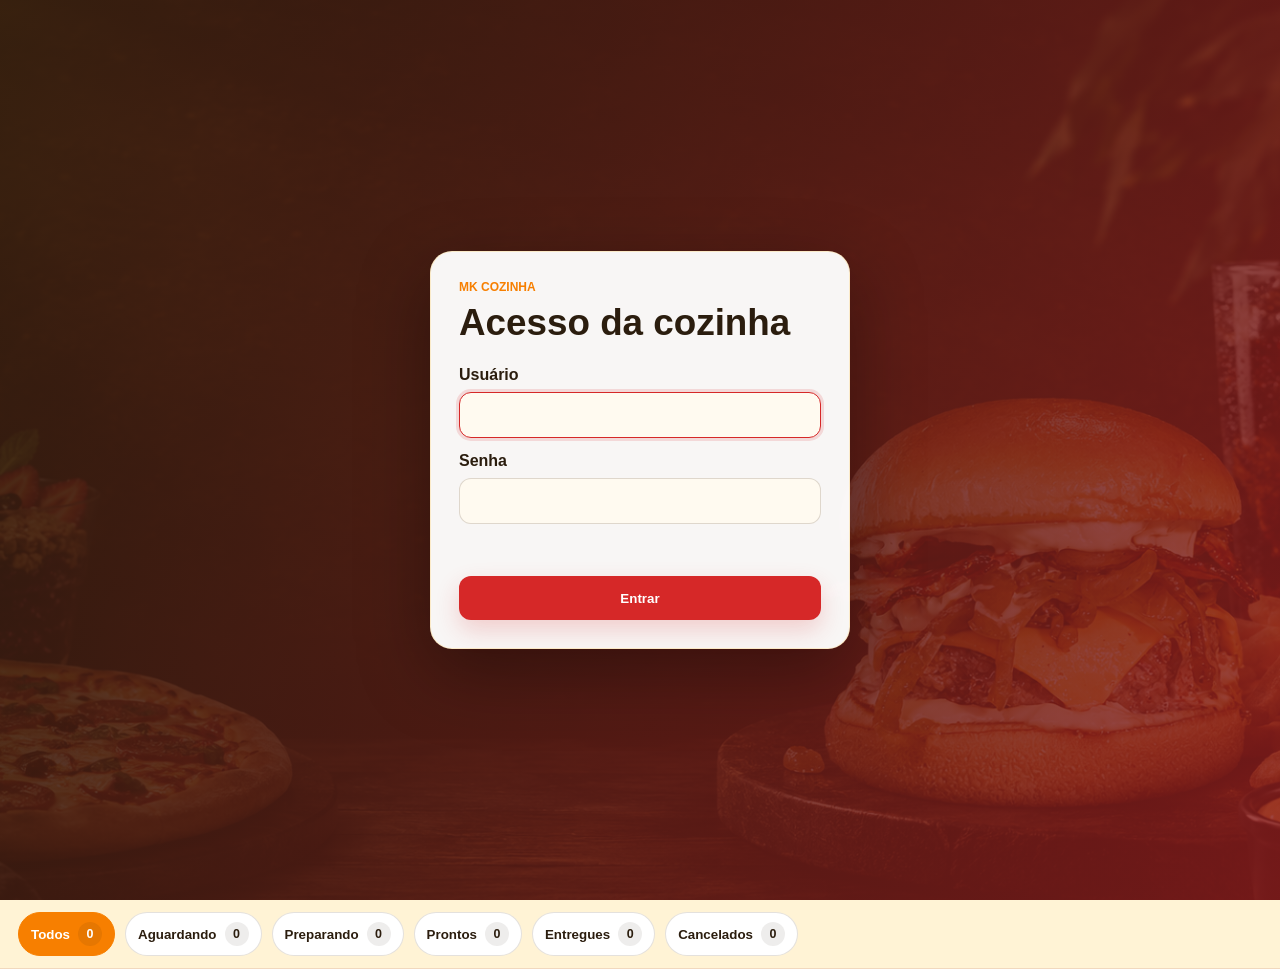
<file: adm.html>
<!DOCTYPE html>
<html lang="pt-BR">

<head>
  <meta charset="UTF-8">
  <meta name="viewport" content="width=device-width, initial-scale=1.0">
  <meta http-equiv="refresh" content="0; url=cozinha.html">
  <title>Redirecionando para a Cozinha - MK</title>
  <link rel="stylesheet" href="cozinha.css">
</head>

<body class="kitchen-locked">
  <!-- Arquivo legado mantido apenas para compatibilidade. O painel oficial e unico da cozinha e cozinha.html + cozinha.js. -->
  <main class="kitchen-login" style="display:flex" aria-labelledby="legacy-kitchen-title">
    <section class="kitchen-login-card">
      <span>MK Cozinha</span>
      <h1 id="legacy-kitchen-title">Redirecionando</h1>
      <p>O painel oficial da cozinha agora fica em <a href="cozinha.html">cozinha.html</a>.</p>
    </section>
  </main>

</body>
<script>
  location.replace('cozinha.html');
</script>

</html>
</file>
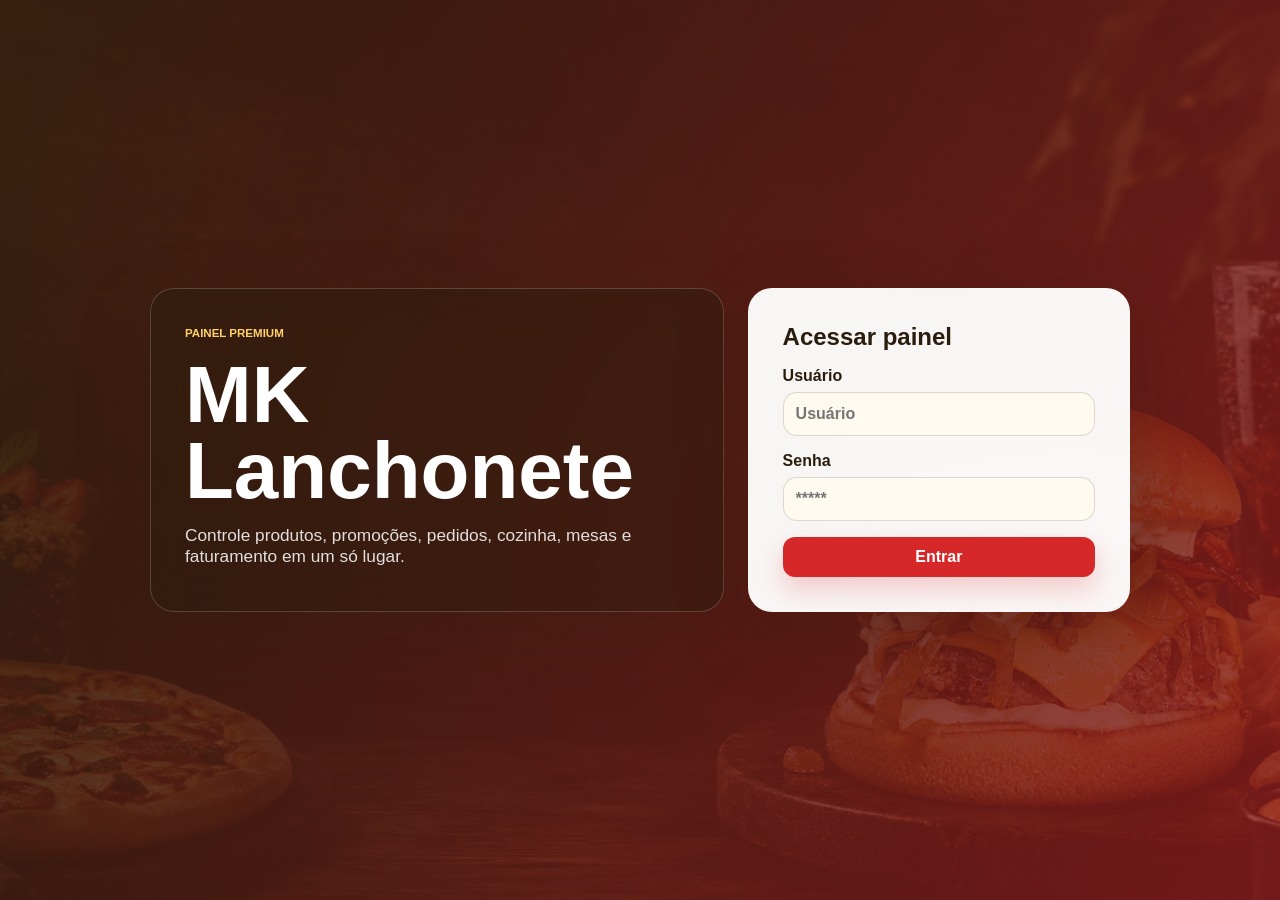
<file: admin-login.html>
<!DOCTYPE html>
<html lang="pt-BR">
<head>
  <meta charset="UTF-8">
  <meta name="viewport" content="width=device-width, initial-scale=1.0">
  <title>Login Admin - MK</title>
  <link rel="stylesheet" href="admin-premium.css">
  <link rel="stylesheet" href="https://cdn.jsdelivr.net/npm/bootstrap-icons@1.13.1/font/bootstrap-icons.min.css">
</head>
<body class="login-page">
  <main class="login-shell">
    <section class="login-brand">
      <span class="eyebrow">Painel premium</span>
      <h1>MK Lanchonete</h1>
      <p>Controle produtos, promoções, pedidos, cozinha, mesas e faturamento em um só lugar.</p>
    </section>
    <form class="login-box" id="login-form">
      <h2>Acessar painel</h2>
      <label>Usuário<input id="login-user" autocomplete="username" placeholder="Usuário" required></label>
      <label>Senha<input id="login-pass" type="password" autocomplete="current-password" placeholder="*****" required></label>
      <button type="submit">Entrar</button>

      <small id="login-error" style="display:none;color:#b91c1c;"></small>
    </form>
  </main>

  <script src="mk-data.js"></script>
  <script>
    if (sessionStorage.getItem('mk_admin_auth') === 'ok' && window.MKStore && typeof MKStore.adminCredentials === 'function') {
      const current = MKStore.adminCredentials();
      const sessionUser = String(sessionStorage.getItem('mk_admin_user') || '').trim().toLowerCase();
      if (sessionUser && sessionUser === String(current.usuario || '').trim().toLowerCase()) {
        location.href = 'admin.html';
      }
    }

    document.getElementById('login-form').addEventListener('submit', function (e) {
      e.preventDefault();

      const username = document.getElementById('login-user').value.trim();
      const password = document.getElementById('login-pass').value.trim();
      const errorBox = document.getElementById('login-error');
      if (errorBox) {
        errorBox.style.display = 'none';
        errorBox.textContent = '';
      }

      const ok = (window.MKStore && typeof MKStore.verifyAdminCredentials === 'function')
        ? MKStore.verifyAdminCredentials(username, password)
        : false;

      if (ok) {
        sessionStorage.setItem('mk_admin_auth', 'ok');
        sessionStorage.setItem('mk_admin_user', username);
        location.href = 'admin.html';
        return;
      }

      if (errorBox) {
        errorBox.textContent = 'Usuário ou senha incorretos.';
        errorBox.style.display = 'block';
      } else {
        alert('Usuário ou senha incorretos.');
      }
    });

  </script>
</body>
</html>
</file>
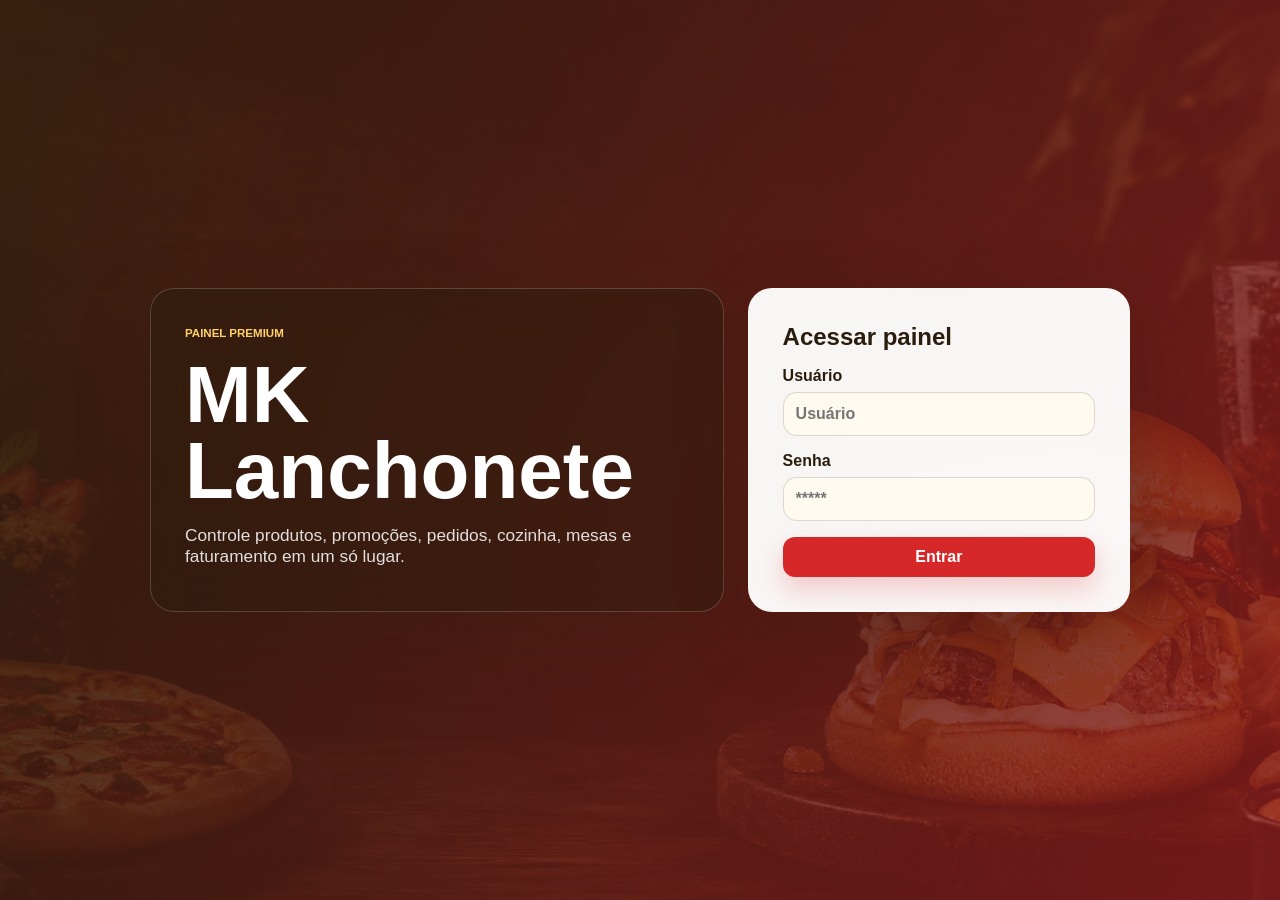
<file: admin.html>
﻿<!doctype html>
<html lang="pt-BR">
  <head>
    <meta charset="UTF-8" />
    <meta name="viewport" content="width=device-width, initial-scale=1.0" />
    <title>Painel Administrativo - MK</title>
    <link rel="stylesheet" href="admin-premium.css" />
    <link
      rel="stylesheet"
      href="https://cdn.jsdelivr.net/npm/bootstrap-icons@1.13.1/font/bootstrap-icons.min.css"
    />
  </head>
  <body>
    <aside class="sidebar" id="sidebar">
      <div class="logo"><strong>MK</strong><span>Admin</span></div>
      <nav>
        <button class="nav-btn active" data-page="dashboard">
          <i class="bi bi-grid"></i>Dashboard
        </button>
        <button class="nav-btn" data-page="produtos">
          <i class="bi bi-basket"></i>Produtos
        </button>
        <button class="nav-btn" data-page="promocoes">
          <i class="bi bi-percent"></i>Promoções
        </button>
        <button class="nav-btn" data-page="pedidos">
          <i class="bi bi-receipt"></i>Pedidos
        </button>
        <button class="nav-btn" data-page="mesas">
          <i class="bi bi-qr-code"></i>Mesas / QR Code
        </button>
        <button class="nav-btn" data-page="config">
          <i class="bi bi-gear"></i>Configurações
        </button>
      </nav>
      <a class="side-link" href="cozinha.html" target="_blank"
        ><i class="bi bi-display"></i>Abrir cozinha</a
      >
      <a class="side-link" href="index.html" target="_blank"
        ><i class="bi bi-shop"></i>Ver cardápio</a
      >
      <button class="logout" id="logout">
        <i class="bi bi-box-arrow-right"></i>Sair
      </button>
    </aside>

    <main class="app">
      <header class="topbar">
        <button id="menu-toggle" class="icon-btn">
          <i class="bi bi-list"></i>
        </button>
        <div>
          <span class="eyebrow">controle geral</span>
          <h1 id="page-title">Dashboard</h1>
        </div>
        <div class="status-pill"><span></span>Sistema local</div>
      </header>

      <section id="dashboard" class="page active">
        <div class="cards kpis">
          <article class="card">
            <small>Faturamento hoje</small><strong id="fat-hoje">R$ 0,00</strong
            ><span id="pedidos-hoje-mini">0 pedidos</span>
          </article>
          <article class="card">
            <small>Faturamento semana</small
            ><strong id="fat-semana">R$ 0,00</strong><span>semana atual</span>
          </article>
          <article class="card">
            <small>Faturamento mês</small><strong id="fat-mes">R$ 0,00</strong
            ><span>mês atual</span>
          </article>
          <article class="card">
            <small>Ticket médio</small><strong id="ticket-medio">R$ 0,00</strong
            ><span>hoje</span>
          </article>
        </div>
        <div class="grid-2">
          <article class="panel">
            <h2>Resumo de vendas</h2>
            <div id="sales-bars" class="bars"></div>
          </article>
          <article class="panel">
            <h2>Produtos mais vendidos</h2>
            <div id="top-products" class="top-list"></div>
          </article>
        </div>
      </section>

      <section id="produtos" class="page">
        <div class="panel">
          <div class="panel-head">
            <h2>Gestão de produtos</h2>
            <button id="new-product" class="primary">Novo produto</button>
          </div>
          <form id="product-form" class="form-grid hidden">
            <input type="hidden" id="product-id" />
            <label>Nome<input id="product-name" required /></label>
            <label
              >Categoria
              <select id="product-category">
                <option value="Pizza">Pizza</option>
                <option value="Doces">Doces</option>
                <option value="Hambúrguer Tradicional">
                  Hambúrguer Tradicional
                </option>
                <option value="Hambúrguer Gourmet">Hambúrguer Gourmet</option>
                <option value="Sorvete">Sorvete</option>
                <option value="Açaí">Açaí</option>
                <option value="Bebidas">Bebidas</option>
                <option value="Outros">Outros</option>
              </select>
            </label>
            <label
              >Preço<input
                id="product-price"
                type="number"
                step="0.01"
                required
            /></label>
            <label
              >Imagem
              <input id="product-image-file" type="file" accept="image/*" />
            </label>
            <label
              >Preview
              <img
                id="product-image-preview"
                alt="Preview da imagem"
                style="
                  max-width: 120px;
                  max-height: 120px;
                  object-fit: cover;
                  border-radius: 10px;
                  border: 1px solid #ead9cd;
                  background: #fff;
                "
              />
            </label>
            <label class="full"
              >Descrição<textarea id="product-desc"></textarea>
            </label>
            <label class="check"
              ><input id="product-active" type="checkbox" checked />
              Disponível</label
            >
            <label class="check"
              ><input id="product-featured" type="checkbox" /> Destaque</label
            >
            <div class="actions full">
              <button class="primary" type="submit">Salvar produto</button
              ><button type="button" id="cancel-product">Cancelar</button>
            </div>
          </form>
          <div id="products-table" class="table"></div>
        </div>
      </section>

      <section id="promocoes" class="page">
        <div class="panel">
          <div class="panel-head">
            <h2>Promoções</h2>
            <button id="new-promo" class="primary">Nova promoção</button>
          </div>
          <form id="promo-form" class="form-grid hidden">
            <input type="hidden" id="promo-id" />
            <label>Nome da promoção<input id="promo-name" required /></label>
            <label
              >Preço promocional<input
                id="promo-price"
                type="number"
                min="0"
                step="0.01"
                required
            /></label>
            <label
              >Estilo da promoção
              <select id="promo-style">
                <option value="desconto">Desconto</option>
                <option value="combo">Combo</option>
                <option value="clone">Clone</option>
                <option value="destaque">Destaque</option>
              </select>
            </label>
            <label
              >Imagem<input id="promo-image" placeholder="img/hamb.gourmet.jpg"
            /></label>
            <label class="full"
              >Descrição<textarea id="promo-desc"></textarea>
            </label>
            <label class="check"
              ><input id="promo-show-menu" type="checkbox" /> Mostrar no
              cardápio geral</label
            >
            <label class="check"
              ><input id="promo-active" type="checkbox" checked /> Ativa</label
            >
            <div class="actions full">
              <button class="primary" type="submit">Salvar promoção</button
              ><button type="button" id="cancel-promo">Cancelar</button>
            </div>
          </form>
          <div id="promos-table" class="table"></div>
        </div>
      </section>

      <section id="pedidos" class="page">
        <div class="panel">
          <div class="panel-head">
            <h2>Pedidos recentes</h2>
            <button id="clear-finalized">Limpar finalizados</button>
          </div>
          <div id="orders-table" class="table"></div>
        </div>
      </section>

      <section id="mesas" class="page">
        <div class="panel">
          <h2>QR Code das mesas</h2>
          <p class="muted">
            Use o link da mesa no QR Code. Futuramente dá para gerar a imagem
            automaticamente.
          </p>
          <div id="tables-list" class="qr-grid"></div>
        </div>
      </section>

      <section id="config" class="page">
        <div class="panel">
          <h2>Configurações</h2>
          <form id="config-form" class="form-grid">
            <label
              >Quantidade de mesas<input
                id="cfg-mesas"
                type="number"
                min="1"
                step="1"
                required
            /></label>
            <div class="actions full">
              <button class="primary" type="submit">
                Salvar configurações
              </button>
              <button type="button" id="close-config">Fechar</button>
            </div>
          </form>
        </div>
        <div class="panel">
          <h2>Segurança / Credenciais</h2>
          <form id="security-form" class="form-grid">
            <label
              >Usuário<input id="sec-user" autocomplete="username" required
            /></label>
            <label
              >Senha atual<input
                id="sec-current-pass"
                type="password"
                autocomplete="current-password"
                required
            /></label>
            <label
              >Nova senha<input
                id="sec-new-pass"
                type="password"
                autocomplete="new-password"
                required
            /></label>
            <label
              >Confirmar nova senha<input
                id="sec-confirm-pass"
                type="password"
                autocomplete="new-password"
                required
            /></label>
            <div class="actions full">
              <button class="primary" type="submit" id="change-password">
                Alterar senha
              </button>
              <button type="button" id="cancel-security">Cancelar</button>
            </div>
          </form>
        </div>
      </section>
    </main>

  </body>
  <script src="mk-data.js"></script>
    <script src="admin-premium.js"></script>
</html>
</file>
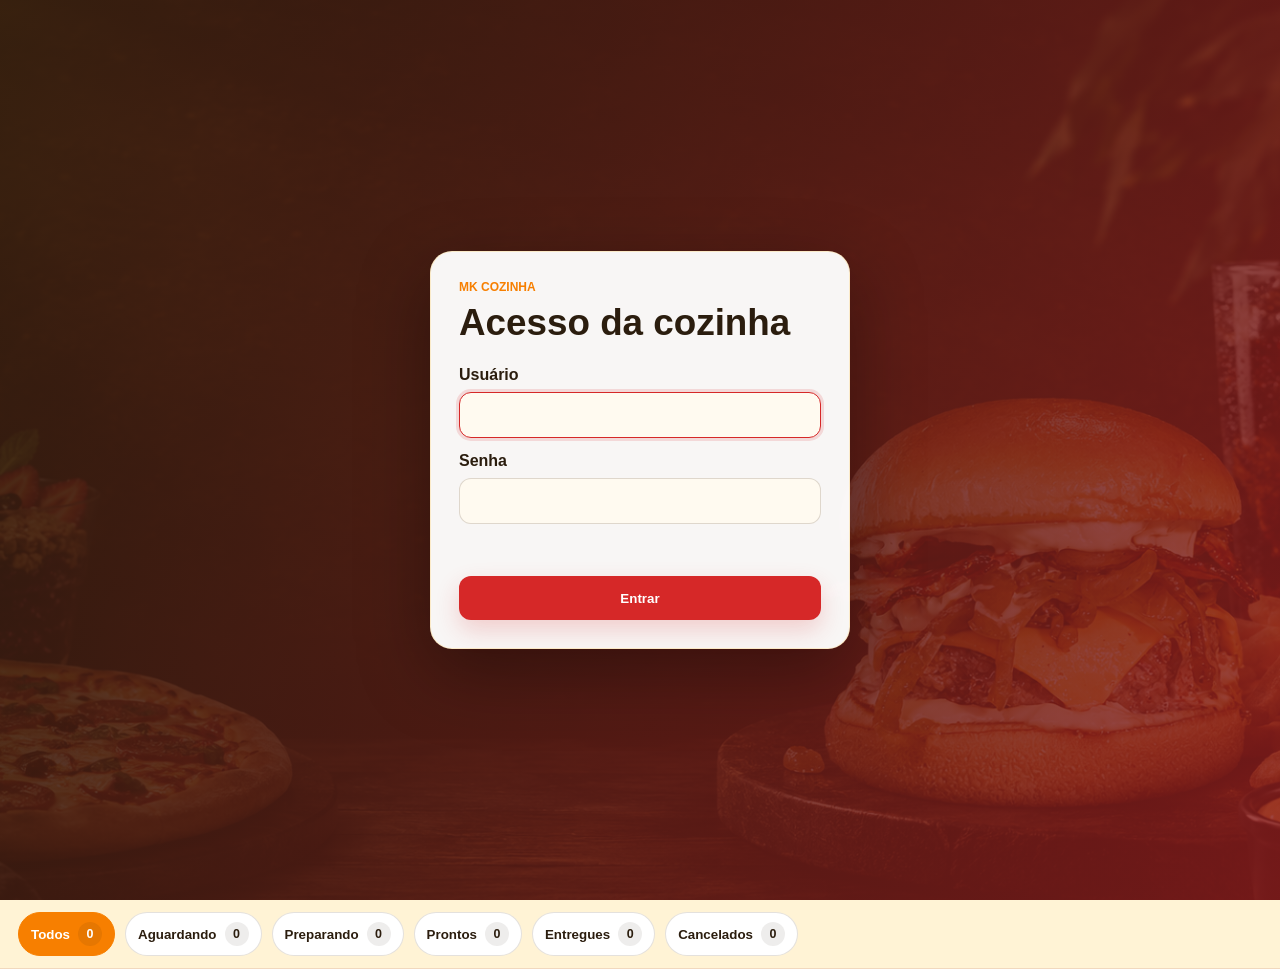
<file: cozinha.html>
<!DOCTYPE html>
<html lang="pt-BR">
<head>
  <meta charset="UTF-8">
  <meta name="viewport" content="width=device-width, initial-scale=1.0">
  <title>Painel da Cozinha - MK</title>
  <link rel="stylesheet" href="cozinha.css">
  <link rel="stylesheet" href="https://cdn.jsdelivr.net/npm/bootstrap-icons@1.13.1/font/bootstrap-icons.min.css">
</head>
<body class="kitchen-locked">
  <main class="kitchen-login" id="kitchen-login" aria-labelledby="kitchen-login-title">
    <form class="kitchen-login-card" id="kitchen-login-form">
      <span>MK Cozinha</span>
      <h1 id="kitchen-login-title">Acesso da cozinha</h1>
      <label>
        Usuário
        <input id="kitchen-user" name="usuario" autocomplete="username" required>
      </label>
      <label>
        Senha
        <input id="kitchen-pass" name="senha" type="password" autocomplete="current-password" required>
      </label>
      <p class="kitchen-login-error" id="kitchen-login-error" role="alert" aria-live="polite"></p>
      <button type="submit">Entrar</button>
    </form>
  </main>

  <header class="kitchen-top">
    <div>
      <span>MK Cozinha</span>
      <h1>Pedidos em preparo</h1>
    </div>
    <div class="top-actions">

      <button id="enable-sound" type="button"><i class="bi bi-volume-up"></i> Ativar som</button>
      <span class="kitchen-sound-status" id="kitchen-sound-status">Som desativado. Clique para ativar notificações sonoras.</span>
      <button id="btn-limpar-finalizados" type="button">
        <i class="bi bi-trash3"></i> Limpar entregues
      </button>
      <button id="kitchen-logout" type="button"><i class="bi bi-box-arrow-right"></i> Sair</button>
    </div>
  </header>


  <nav class="kitchen-status-tabs" id="kitchen-status-tabs" aria-label="Filtrar pedidos por status">
    <button type="button" class="active" data-filter="todos">Todos <span>0</span></button>
    <button type="button" data-filter="aguardando">Aguardando <span>0</span></button>
    <button type="button" data-filter="preparando">Preparando <span>0</span></button>
    <button type="button" data-filter="pronto">Prontos <span>0</span></button>
    <button type="button" data-filter="entregue">Entregues <span>0</span></button>
    <button type="button" data-filter="cancelado">Cancelados <span>0</span></button>
  </nav>
  <main class="kitchen-board" data-kitchen-filter="todos">
    <section class="k-col" id="aguardando"><h2>Aguardando</h2></section>
    <section class="k-col" id="preparando"><h2>Preparando</h2></section>
    <section class="k-col" id="pronto"><h2>Prontos</h2></section>
    <section class="k-col" id="entregue"><h2>Entregues</h2></section>
    <section class="k-col" id="cancelado"><h2>Cancelados</h2></section>
  </main>

  
</body>
  <script src="mk-data.js"></script>
  <script src="cozinha.js"></script>
</html>
</file>
<file: cozinha.css>
* {
    box-sizing: border-box;
    margin: 0;
    padding: 0
}

:root {
    --primary: #732C02;
    --secondary: #D95204;
    --third: #D98218;
    --ok: #88A649;
    --danger: #dc3545
}

body {
    font-family: Arial, Helvetica, sans-serif;
    background: #1d0d06;
    color: #2d160b;
    min-height: 100vh
}

body.kitchen-locked .kitchen-top,
body.kitchen-locked .kitchen-board {
    display: none
}

.kitchen-login {
    min-height: 100vh;
    display: none;
    align-items: center;
    justify-content: center;
    padding: 24px;
    background:
        linear-gradient(135deg, rgba(29, 13, 6, .92), rgba(115, 44, 2, .82)),
        radial-gradient(circle at top left, rgba(217, 130, 24, .28), transparent 34%)
}

body.kitchen-locked .kitchen-login {
    display: flex
}

.kitchen-login-card {
    width: min(420px, 100%);
    background: #fff7f0;
    border: 1px solid rgba(217, 130, 24, .24);
    border-radius: 22px;
    box-shadow: 0 24px 70px rgba(0, 0, 0, .34);
    padding: 28px;
    color: #2d160b
}

.kitchen-login-card span {
    display: block;
    text-transform: uppercase;
    letter-spacing: .18em;
    font-size: .75rem;
    color: var(--secondary);
    font-weight: 900;
    margin-bottom: 8px
}

.kitchen-login-card h1 {
    color: var(--primary);
    font-size: clamp(1.8rem, 5vw, 2.3rem);
    margin-bottom: 22px
}

.kitchen-login-card label {
    display: grid;
    gap: 8px;
    color: #5f2d14;
    font-weight: 800;
    margin-bottom: 14px
}

.kitchen-login-card input {
    width: 100%;
    border: 1px solid rgba(115, 44, 2, .2);
    border-radius: 12px;
    padding: 13px 14px;
    font-size: 1rem;
    color: #2d160b;
    background: #fff
}

.kitchen-login-card input:focus {
    outline: 3px solid rgba(217, 130, 24, .22);
    border-color: var(--secondary)
}

.kitchen-login-error {
    min-height: 22px;
    color: #b91c1c;
    font-size: .95rem;
    font-weight: 800;
    margin: 4px 0 16px
}

.kitchen-login-card button {
    width: 100%;
    background: linear-gradient(135deg, var(--secondary), var(--third));
    box-shadow: 0 12px 24px rgba(217, 82, 4, .22)
}

.kitchen-top {
    position: sticky;
    top: 0;
    z-index: 10;
    display: flex;
    justify-content: space-between;
    gap: 16px;
    align-items: center;
    padding: 18px 24px;
    background: linear-gradient(135deg, var(--primary), var(--secondary));
    color: white;
    box-shadow: 0 10px 30px rgba(0, 0, 0, .25)
}

.kitchen-top span {
    text-transform: uppercase;
    letter-spacing: .18em;
    font-size: .75rem;
    color: #ffd9c0;
    font-weight: 800
}

.kitchen-top h1 {
    font-size: clamp(1.5rem, 4vw, 2.4rem)
}

button,
a {
    border: 0;
    border-radius: 12px;
    padding: 11px 14px;
    font-weight: 800;
    text-decoration: none;
    cursor: pointer
}

button {
    background: var(--secondary);
    color: white
}

a {
    background: white;
    color: var(--primary)
}

.top-actions {
    display: flex;
    gap: 10px;
    flex-wrap: wrap
}

.kitchen-board {
    display: grid;
    grid-template-columns: repeat(4, minmax(240px, 1fr));
    gap: 16px;
    padding: 18px;
    overflow-x: auto
}

.k-col {
    background: #fff7f0;
    border-radius: 22px;
    padding: 14px;
    min-height: calc(100vh - 130px);
    box-shadow: 0 16px 45px rgba(0, 0, 0, .22)
}

.k-col h2 {
    color: var(--primary);
    margin-bottom: 14px
}

.k-card {
    background: white;
    border-radius: 18px;
    border-left: 6px solid var(--secondary);
    padding: 14px;
    margin-bottom: 12px;
    box-shadow: 0 10px 25px rgba(0, 0, 0, .10);
    animation: enter .25s ease
}

.k-card.new {
    animation: pulse 1.2s ease 2
}

.k-card header {
    display: flex;
    justify-content: space-between;
    gap: 10px;
    margin-bottom: 10px
}

.k-card strong {
    color: var(--primary)
}

.k-card ul {
    padding-left: 18px;
    margin: 10px 0
}

.meta {
    display: flex;
    flex-wrap: wrap;
    gap: 6px;
    margin: 8px 0
}

.tag {
    background: #fff0e6;
    color: var(--secondary);
    padding: 5px 8px;
    border-radius: 999px;
    font-size: .8rem;
    font-weight: 800
}

.late {
    background: #ffe2e2;
    color: #b00020
}

.ok {
    background: #eaf6df;
    color: #547a1d
}

.warn {
    background: #fff0c9;
    color: #9a6400
}

.k-actions {
    display: grid;
    grid-template-columns: 1fr 1fr;
    gap: 8px
}

.k-actions button {
    padding: 10px
}

.print {
    background: #2d160b
}

.done {
    background: var(--ok)
}

@keyframes enter {
    from {
        opacity: 0;
        transform: translateY(10px)
    }

    to {
        opacity: 1;
        transform: none
    }
}

@keyframes pulse {

    0%,
    100% {
        box-shadow: 0 10px 25px rgba(0, 0, 0, .1)
    }

    50% {
        box-shadow: 0 0 0 6px rgba(217, 82, 4, .18), 0 20px 40px rgba(217, 82, 4, .24)
    }
}

@media(max-width:1100px) {
    .kitchen-board {
        grid-template-columns: repeat(4, 280px)
    }
}

@media(max-width:620px) {
    .kitchen-top {
        align-items: flex-start;
        flex-direction: column
    }

    .kitchen-board {
        grid-template-columns: 1fr;
        overflow: visible
    }

    .k-col {
        min-height: auto
    }
}
/* Identidade MK Cozinha 2026 */
:root {
  --color-primary: #D62828;
  --color-primary-dark: #8B1E1E;
  --color-secondary: #F77F00;
  --color-accent: #FFD166;
  --color-bg: #FFF3D6;
  --color-surface: #FFFFFF;
  --color-text: #2B1D0E;
  --color-muted: #7A6A58;
  --color-success: #2F9E44;
  --primary: var(--color-primary);
  --secondary: var(--color-secondary);
  --third: var(--color-accent);
  --ok: var(--color-success);
  --danger: var(--color-primary-dark);
  --mk-border: rgba(139, 30, 30, 0.12);
  --mk-shadow: 0 16px 42px rgba(43, 29, 14, 0.12);
}

body {
  background:
    linear-gradient(180deg, rgba(255, 243, 214, 0.98), rgba(255, 232, 184, 0.78)),
    radial-gradient(circle at top left, rgba(255, 209, 102, 0.34), transparent 34%);
  color: var(--color-text);
}

.kitchen-login {
  background:
    linear-gradient(115deg, rgba(43, 29, 14, 0.9), rgba(139, 30, 30, 0.82)),
    url("img/img-header.png") center/cover no-repeat;
}

.kitchen-login-card {
  background: rgba(255, 255, 255, 0.96);
  border: 1px solid rgba(255, 209, 102, 0.32);
  border-radius: 22px;
  color: var(--color-text);
}

.kitchen-login-card span {
  color: var(--color-secondary);
  letter-spacing: 0;
}

.kitchen-login-card h1 {
  color: var(--color-text);
}

.kitchen-login-card label {
  color: var(--color-text);
}

.kitchen-login-card input {
  min-height: 46px;
  border: 1px solid rgba(122, 106, 88, 0.24);
  background: #fffaf0;
  color: var(--color-text);
}

.kitchen-login-card input:focus {
  outline: none;
  border-color: var(--color-primary);
  box-shadow: 0 0 0 3px rgba(214, 40, 40, 0.14);
}

.kitchen-login-card button,
button {
  min-height: 44px;
  background: var(--color-primary);
  color: var(--color-surface);
  box-shadow: 0 10px 24px rgba(214, 40, 40, 0.2);
  transition: transform 0.18s ease, background 0.18s ease, box-shadow 0.18s ease;
}

.kitchen-login-card button:hover,
button:hover {
  background: var(--color-primary-dark);
  transform: translateY(-1px);
}

.kitchen-top {
  background: linear-gradient(110deg, var(--color-primary-dark), var(--color-primary));
  box-shadow: 0 14px 34px rgba(43, 29, 14, 0.22);
}

.kitchen-top span {
  color: var(--color-accent);
  letter-spacing: 0;
}

.top-actions button {
  background: rgba(255, 255, 255, 0.94);
  color: var(--color-primary-dark);
  border: 1px solid rgba(255, 209, 102, 0.42);
  box-shadow: 0 10px 24px rgba(43, 29, 14, 0.16);
}

.top-actions button:hover {
  background: var(--color-accent);
  color: var(--color-primary-dark);
}
.kitchen-sound-status {
  align-self: center;
  border: 1px solid rgba(255, 255, 255, 0.42);
  border-radius: 999px;
  color: #fff8df;
  font-size: 0.86rem;
  font-weight: 700;
  padding: 8px 12px;
}

.kitchen-sound-status.active {
  background: rgba(27, 120, 77, 0.22);
  border-color: rgba(190, 255, 218, 0.58);
}

.kitchen-status-tabs {
  position: sticky;
  top: 86px;
  z-index: 9;
  display: flex;
  gap: 10px;
  overflow-x: auto;
  padding: 12px 18px;
  background: rgba(255, 243, 214, 0.92);
  border-bottom: 1px solid var(--mk-border);
  backdrop-filter: blur(14px);
  scrollbar-width: none;
}

.kitchen-status-tabs::-webkit-scrollbar {
  display: none;
}

.kitchen-status-tabs button {
  flex: 0 0 auto;
  display: inline-flex;
  align-items: center;
  gap: 8px;
  min-height: 40px;
  padding: 9px 12px;
  border-radius: 999px;
  background: var(--color-surface);
  color: var(--color-text);
  border: 1px solid rgba(122, 106, 88, 0.2);
  box-shadow: none;
}

.kitchen-status-tabs button.active,
.kitchen-status-tabs button:hover {
  background: var(--color-secondary);
  color: var(--color-surface);
  border-color: var(--color-secondary);
}

.kitchen-status-tabs span {
  min-width: 24px;
  min-height: 24px;
  display: inline-flex;
  align-items: center;
  justify-content: center;
  border-radius: 999px;
  background: rgba(43, 29, 14, 0.08);
  font-size: 0.78rem;
}

.kitchen-board {
  gap: 16px;
  padding: 18px;
}

.kitchen-board[data-kitchen-filter="aguardando"] .k-col:not(#aguardando),
.kitchen-board[data-kitchen-filter="preparando"] .k-col:not(#preparando),
.kitchen-board[data-kitchen-filter="pronto"] .k-col:not(#pronto),
.kitchen-board[data-kitchen-filter="entregue"] .k-col:not(#entregue) {
  display: none;
}

.kitchen-board[data-kitchen-filter="aguardando"],
.kitchen-board[data-kitchen-filter="preparando"],
.kitchen-board[data-kitchen-filter="pronto"],
.kitchen-board[data-kitchen-filter="entregue"] {
  grid-template-columns: minmax(280px, 520px);
}

.k-col {
  background: rgba(255, 255, 255, 0.96);
  border: 1px solid var(--mk-border);
  border-radius: 20px;
  box-shadow: var(--mk-shadow);
}

.k-col h2 {
  color: var(--color-text);
  display: flex;
  align-items: center;
  justify-content: space-between;
  padding-bottom: 10px;
  border-bottom: 1px solid rgba(122, 106, 88, 0.12);
}

.empty-column {
  color: var(--color-muted);
  padding: 12px;
  border-radius: 14px;
  background: #fffaf0;
}

.k-card {
  border: 1px solid rgba(122, 106, 88, 0.14);
  border-left: 6px solid var(--color-secondary);
  box-shadow: 0 12px 26px rgba(43, 29, 14, 0.1);
  transition: transform 0.18s ease, box-shadow 0.18s ease, border-color 0.18s ease;
}

.k-card:hover {
  transform: translateY(-2px);
  border-color: rgba(214, 40, 40, 0.24);
  box-shadow: 0 18px 36px rgba(43, 29, 14, 0.14);
}

.k-card header {
  align-items: flex-start;
}

.k-card header strong {
  color: var(--color-primary-dark);
  font-size: 1.05rem;
}

.k-card header span {
  color: var(--color-primary-dark);
  font-weight: 900;
}

.status-badge,
.tag {
  display: inline-flex;
  align-items: center;
  width: fit-content;
  border-radius: 999px;
  padding: 6px 9px;
  font-size: 0.78rem;
  font-weight: 900;
}

.status-badge {
  margin-bottom: 8px;
  border: 1px solid rgba(122, 106, 88, 0.14);
}

.status-aguardando,
.warn {
  background: rgba(255, 209, 102, 0.38);
  color: var(--color-primary-dark);
}

.status-preparando,
.tag {
  background: rgba(247, 127, 0, 0.12);
  color: var(--color-secondary);
}

.status-pronto,
.status-entregue,
.ok {
  background: rgba(47, 158, 68, 0.12);
  color: var(--color-success);
}

.late {
  background: rgba(214, 40, 40, 0.12);
  color: var(--color-primary-dark);
}

.k-card p,
.k-card li {
  color: var(--color-text);
  line-height: 1.45;
}

.k-card ul {
  background: #fffaf0;
  border: 1px solid rgba(122, 106, 88, 0.12);
  border-radius: 14px;
  padding: 12px 12px 12px 28px;
}

.k-actions {
  grid-template-columns: repeat(2, minmax(0, 1fr));
}

.k-actions button {
  min-height: 42px;
}

.print {
  background: var(--color-text);
}

.done {
  background: var(--color-success);
}

@media(max-width:900px) {
  .kitchen-status-tabs {
    top: 0;
  }

  .kitchen-board,
  .kitchen-board[data-kitchen-filter] {
    grid-template-columns: 1fr;
    overflow: visible;
  }
}

@media(max-width:620px) {
  .kitchen-top {
    position: relative;
    padding: 16px;
  }

  .top-actions {
    display: grid;
    grid-template-columns: 1fr;
    width: 100%;
  }

  .top-actions button,
  .k-actions button {
    width: 100%;
  }

  .kitchen-status-tabs {
    padding: 10px 12px;
  }

  .kitchen-board {
    padding: 12px;
  }

  .k-col {
    border-radius: 16px;
    padding: 12px;
  }

  .k-actions {
    grid-template-columns: 1fr;
  }
}

@media (prefers-reduced-motion: reduce) {
  *,
  *::before,
  *::after {
    animation-duration: 0.01ms !important;
    animation-iteration-count: 1 !important;
    transition-duration: 0.01ms !important;
  }
}
</file>
<file: admin-premium.css>
* {
    box-sizing: border-box;
    margin: 0;
    padding: 0
}

:root {
    --primary: #732C02;
    --secondary: #D95204;
    --third: #D98218;
    --green: #88A649;
    --bg: #160b06;
    --panel: #fffaf5;
    --muted: #7b6b62;
    --text: #28140a;
    --soft: rgba(255, 255, 255, .12)
}

body {
    font-family: Arial, Helvetica, sans-serif;
    background: linear-gradient(135deg, #2a1005, #732C02 48%, #D95204);
    min-height: 100vh;
    color: var(--text)
}

button,
input,
textarea {
    font: inherit
}

button {
    cursor: pointer;
    border: 0;
    border-radius: 12px;
    padding: 11px 14px;
    font-weight: 700
}

.login-page {
    display: grid;
    place-items: center;
    padding: 24px
}

.login-shell {
    width: min(980px, 100%);
    display: grid;
    grid-template-columns: 1.2fr .8fr;
    gap: 24px;
    align-items: stretch
}

.login-brand,
.login-box {
    border: 1px solid rgba(255, 255, 255, .16);
    background: rgba(255, 255, 255, .12);
    backdrop-filter: blur(18px);
    border-radius: 28px;
    padding: 34px;
    color: white;
    box-shadow: 0 24px 80px rgba(0, 0, 0, .25)
}

.login-brand h1 {
    font-size: clamp(2.2rem, 7vw, 5rem);
    line-height: .95;
    margin: 16px 0
}

.login-brand p {
    font-size: 1.08rem;
    opacity: .86
}

.eyebrow {
    text-transform: uppercase;
    font-size: .72rem;
    letter-spacing: .18em;
    color: #ffd8bd;
    font-weight: 800
}

.login-box {
    display: flex;
    flex-direction: column;
    gap: 16px;
    background: var(--panel);
    color: var(--text)
}

.login-box label,
.form-grid label {
    display: flex;
    flex-direction: column;
    gap: 7px;
    font-weight: 800
}

.login-box input,
.form-grid input,
.form-grid textarea,
.form-grid select {
    border: 1px solid #ead9cd;
    background: white;
    border-radius: 14px;
    padding: 12px;
    outline: none
}

.login-box button,
.primary {
    background: linear-gradient(135deg, var(--secondary), var(--third));
    color: white;
    box-shadow: 0 10px 30px rgba(217, 82, 4, .28)
}

.sidebar {
    position: fixed;
    left: 16px;
    top: 16px;
    bottom: 16px;
    width: 270px;
    background: rgba(255, 250, 245, .95);
    border-radius: 26px;
    padding: 18px;
    box-shadow: 0 22px 70px rgba(0, 0, 0, .26);
    display: flex;
    flex-direction: column;
    gap: 14px;
    z-index: 20
}

.logo {
    display: flex;
    align-items: end;
    gap: 8px;
    padding: 10px 8px
}

.logo strong {
    font-size: 2rem;
    color: var(--secondary)
}

.logo span {
    font-weight: 800;
    color: var(--primary)
}

.sidebar nav {
    display: grid;
    gap: 8px
}

.nav-btn,
.side-link,
.logout {
    width: 100%;
    text-align: left;
    background: transparent;
    color: var(--text);
    display: flex;
    align-items: center;
    gap: 10px;
    text-decoration: none;
    padding: 12px;
    border-radius: 14px;
    font-weight: 800
}

.nav-btn.active,
.nav-btn:hover,
.side-link:hover {
    background: #fff0e6;
    color: var(--secondary)
}

.logout {
    margin-top: auto;
    background: #2b140b;
    color: #fff
}

.app {
    margin-left: 302px;
    padding: 16px 20px 32px
}

.topbar {
    display: flex;
    align-items: center;
    gap: 16px;
    justify-content: space-between;
    color: white;
    padding: 10px 2px 20px
}

.topbar h1 {
    font-size: 2rem
}

.icon-btn {
    display: none;
    background: rgba(255, 255, 255, .18);
    color: #fff
}

.status-pill {
    background: rgba(255, 255, 255, .14);
    padding: 10px 14px;
    border-radius: 999px;
    display: flex;
    gap: 8px;
    align-items: center
}

.status-pill span {
    width: 10px;
    height: 10px;
    background: #38d46d;
    border-radius: 50%;
    display: inline-block
}

.page {
    display: none
}

.page.active {
    display: block
}

.cards {
    display: grid;
    grid-template-columns: repeat(4, 1fr);
    gap: 16px
}

.card,
.panel {
    background: var(--panel);
    border-radius: 24px;
    padding: 20px;
    box-shadow: 0 18px 55px rgba(0, 0, 0, .18)
}

.card small {
    color: var(--muted);
    font-weight: 800;
    text-transform: uppercase;
    font-size: .72rem
}

.card strong {
    display: block;
    font-size: clamp(1.8rem, 3vw, 2.5rem);
    color: var(--primary);
    margin: 8px 0
}

.card span,
.muted {
    color: var(--muted)
}

.grid-2 {
    display: grid;
    grid-template-columns: 1.2fr .8fr;
    gap: 16px;
    margin-top: 16px
}

.panel h2 {
    margin-bottom: 14px;
    color: var(--primary)
}

.panel-head {
    display: flex;
    align-items: center;
    justify-content: space-between;
    gap: 12px;
    margin-bottom: 14px
}

.bars {
    display: grid;
    gap: 12px
}

.bar-row {
    display: grid;
    grid-template-columns: 90px 1fr 100px;
    gap: 10px;
    align-items: center
}

.bar {
    height: 16px;
    background: #ffe1ce;
    border-radius: 999px;
    overflow: hidden
}

.bar span {
    display: block;
    height: 100%;
    background: linear-gradient(90deg, var(--secondary), var(--third));
    border-radius: 999px
}

.top-list {
    display: grid;
    gap: 10px
}

.top-item {
    display: flex;
    justify-content: space-between;
    background: #fff;
    border-radius: 14px;
    padding: 12px
}

.form-grid {
    display: grid;
    grid-template-columns: repeat(2, 1fr);
    gap: 12px;
    margin-bottom: 18px
}

.form-grid .full {
    grid-column: 1/-1
}

.form-grid textarea {
    min-height: 86px;
    resize: vertical
}

.check {
    flex-direction: row !important;
    align-items: center
}

.actions {
    display: flex;
    gap: 10px
}

.hidden {
    display: none !important
}

.table {
    display: grid;
    gap: 10px
}

.row {
    display: grid;
    grid-template-columns: 1fr 120px 110px 210px;
    gap: 12px;
    align-items: center;
    background: white;
    padding: 12px;
    border-radius: 16px;
    border: 1px solid #f1e4da
}

.row.order {
    grid-template-columns: 1fr 120px 130px 210px
}

.row strong {
    color: var(--primary)
}

.row-actions {
    display: flex;
    gap: 8px;
    flex-wrap: wrap
}

.danger {
    background: #dc3545;
    color: white
}

.ghost {
    background: #fff1e8;
    color: var(--secondary)
}

.qr-grid {
    display: grid;
    grid-template-columns: repeat(auto-fit, minmax(210px, 1fr));
    gap: 12px
}

.qr-card {
    background: white;
    border-radius: 18px;
    padding: 16px;
    border: 1px solid #f0dfd2
}

.qr-card code {
    display: block;
    background: #fff1e8;
    border-radius: 10px;
    padding: 10px;
    margin-top: 8px;
    word-break: break-all
}

.badge {
    display: inline-flex;
    border-radius: 999px;
    padding: 6px 10px;
    font-size: .78rem;
    font-weight: 800;
    background: #fff0e6;
    color: var(--secondary)
}

@media(max-width:950px) {
    .login-shell {
        grid-template-columns: 1fr
    }

    .sidebar {
        transform: translateX(-120%);
        transition: .3s
    }

    .sidebar.open {
        transform: translateX(0)
    }

    .app {
        margin-left: 0
    }

    .icon-btn {
        display: block
    }

    .cards {
        grid-template-columns: repeat(2, 1fr)
    }

    .grid-2 {
        grid-template-columns: 1fr
    }

    .row,
    .row.order {
        grid-template-columns: 1fr
    }

    .topbar {
        align-items: flex-start
    }

    .status-pill {
        display: none
    }
}

@media(max-width:560px) {
    .cards {
        grid-template-columns: 1fr
    }

    .form-grid {
        grid-template-columns: 1fr
    }

    .login-brand,
    .login-box,
    .card,
    .panel {
        border-radius: 18px;
        padding: 18px
    }

    .app {
        padding: 12px
    }

    .topbar h1 {
        font-size: 1.5rem
    }
}
/* Identidade MK Admin 2026 */
:root {
  --color-primary: #D62828;
  --color-primary-dark: #8B1E1E;
  --color-secondary: #F77F00;
  --color-accent: #FFD166;
  --color-bg: #FFF3D6;
  --color-surface: #FFFFFF;
  --color-text: #2B1D0E;
  --color-muted: #7A6A58;
  --color-success: #2F9E44;
  --primary: var(--color-primary);
  --secondary: var(--color-secondary);
  --third: var(--color-accent);
  --green: var(--color-success);
  --bg: var(--color-bg);
  --panel: var(--color-surface);
  --muted: var(--color-muted);
  --text: var(--color-text);
  --mk-border: rgba(139, 30, 30, 0.12);
  --mk-shadow: 0 16px 42px rgba(43, 29, 14, 0.12);
  --mk-shadow-strong: 0 22px 64px rgba(139, 30, 30, 0.18);
}

body {
  background:
    linear-gradient(180deg, rgba(255, 243, 214, 0.96), rgba(255, 232, 184, 0.82)),
    radial-gradient(circle at top left, rgba(255, 209, 102, 0.34), transparent 34%);
  color: var(--color-text);
}

.login-page {
  background:
    linear-gradient(115deg, rgba(43, 29, 14, 0.9), rgba(139, 30, 30, 0.82)),
    url("img/img-header.png") center/cover no-repeat;
}

.login-brand,
.login-box {
  border: 1px solid rgba(255, 255, 255, 0.18);
  border-radius: 24px;
  box-shadow: 0 24px 70px rgba(43, 29, 14, 0.28);
}

.login-brand {
  background: rgba(43, 29, 14, 0.48);
}

.login-box {
  background: rgba(255, 255, 255, 0.96);
  color: var(--color-text);
}

.eyebrow {
  color: var(--color-accent);
  letter-spacing: 0;
}

.login-box input,
.form-grid input,
.form-grid textarea,
.form-grid select {
  min-height: 44px;
  border: 1px solid rgba(122, 106, 88, 0.24);
  background: #fffaf0;
  color: var(--color-text);
  transition: border-color 0.18s ease, box-shadow 0.18s ease, background 0.18s ease;
}

.login-box input:focus,
.form-grid input:focus,
.form-grid textarea:focus,
.form-grid select:focus {
  border-color: var(--color-primary);
  background: var(--color-surface);
  box-shadow: 0 0 0 3px rgba(214, 40, 40, 0.14);
}

.login-box button,
.primary,
button.primary {
  background: var(--color-primary);
  color: var(--color-surface);
  box-shadow: 0 12px 26px rgba(214, 40, 40, 0.22);
  transition: transform 0.18s ease, box-shadow 0.18s ease, background 0.18s ease;
}

.login-box button:hover,
.primary:hover,
button.primary:hover {
  background: var(--color-primary-dark);
  transform: translateY(-1px);
  box-shadow: 0 16px 32px rgba(139, 30, 30, 0.24);
}

.sidebar {
  background: rgba(255, 255, 255, 0.96);
  border: 1px solid var(--mk-border);
  border-radius: 22px;
  box-shadow: var(--mk-shadow-strong);
}

.logo strong {
  color: var(--color-primary);
}

.logo span,
.row strong,
.panel h2 {
  color: var(--color-text);
}

.nav-btn,
.side-link,
.logout {
  min-height: 44px;
  border: 1px solid transparent;
  transition: background 0.18s ease, color 0.18s ease, border-color 0.18s ease, transform 0.18s ease;
}

.nav-btn.active,
.nav-btn:hover,
.side-link:hover {
  background: rgba(247, 127, 0, 0.12);
  border-color: rgba(247, 127, 0, 0.2);
  color: var(--color-primary-dark);
  transform: translateX(2px);
}

.logout {
  background: var(--color-text);
  color: var(--color-surface);
}

.app {
  padding: 18px 22px 36px;
}

.topbar {
  position: sticky;
  top: 0;
  z-index: 12;
  margin: -2px -4px 16px;
  padding: 14px 10px 18px;
  color: var(--color-text);
  background: linear-gradient(180deg, rgba(255, 243, 214, 0.96), rgba(255, 243, 214, 0.78));
  backdrop-filter: blur(14px);
}

.topbar h1 {
  color: var(--color-text);
}

.icon-btn {
  background: var(--color-primary);
  color: var(--color-surface);
}

.status-pill {
  background: var(--color-surface);
  border: 1px solid rgba(47, 158, 68, 0.2);
  color: var(--color-text);
  box-shadow: var(--mk-shadow);
}

.status-pill span {
  background: var(--color-success);
}

.card,
.panel,
.qr-card,
.top-item,
.row {
  background: var(--color-surface);
  border: 1px solid var(--mk-border);
  border-radius: 18px;
  box-shadow: var(--mk-shadow);
}

.card,
.panel {
  animation: adminPanelIn 0.28s ease both;
}

.card strong {
  color: var(--color-primary-dark);
}

.card small,
.card span,
.muted,
.row small {
  color: var(--color-muted);
}

.panel-head {
  padding-bottom: 12px;
  border-bottom: 1px solid rgba(122, 106, 88, 0.12);
}

.bar {
  background: rgba(255, 209, 102, 0.36);
}

.bar span {
  background: linear-gradient(90deg, var(--color-primary), var(--color-secondary));
}

.row {
  transition: transform 0.18s ease, border-color 0.18s ease, box-shadow 0.18s ease;
}

.row:hover {
  transform: translateY(-1px);
  border-color: rgba(214, 40, 40, 0.22);
  box-shadow: 0 18px 42px rgba(43, 29, 14, 0.14);
}

.row-actions button,
.actions button,
#clear-finalized {
  min-height: 40px;
}

.ghost {
  background: rgba(247, 127, 0, 0.12);
  color: var(--color-primary-dark);
}

.ghost:hover {
  background: var(--color-secondary);
  color: var(--color-surface);
}

.danger {
  background: var(--color-primary-dark);
  color: var(--color-surface);
}

.badge {
  background: rgba(247, 127, 0, 0.12);
  color: var(--color-primary-dark);
  border: 1px solid rgba(247, 127, 0, 0.18);
}

.badge--success,
.status-pronto,
.status-entregue {
  background: rgba(47, 158, 68, 0.12);
  color: var(--color-success);
  border-color: rgba(47, 158, 68, 0.22);
}

.badge--muted {
  background: rgba(122, 106, 88, 0.12);
  color: var(--color-muted);
  border-color: rgba(122, 106, 88, 0.18);
}

.status-aguardando {
  background: rgba(255, 209, 102, 0.38);
  color: var(--color-primary-dark);
  border-color: rgba(255, 209, 102, 0.5);
}

.status-preparando {
  background: rgba(247, 127, 0, 0.14);
  color: var(--color-secondary);
  border-color: rgba(247, 127, 0, 0.22);
}

.qr-card code {
  background: #fffaf0;
  color: var(--color-primary-dark);
  border: 1px solid rgba(122, 106, 88, 0.14);
}

@keyframes adminPanelIn {
  from {
    opacity: 0;
    transform: translateY(8px);
  }
  to {
    opacity: 1;
    transform: none;
  }
}

@media(max-width:950px) {
  .sidebar {
    left: 10px;
    top: 10px;
    bottom: 10px;
    width: min(320px, calc(100vw - 20px));
  }

  .topbar {
    align-items: center;
  }

  .row,
  .row.order {
    gap: 10px;
    padding: 14px;
  }

  .row-actions {
    display: grid;
    grid-template-columns: repeat(auto-fit, minmax(110px, 1fr));
  }
}

@media(max-width:560px) {
  body {
    background: var(--color-bg);
  }

  .login-page {
    padding: 14px;
  }

  .login-shell {
    gap: 14px;
  }

  .login-brand h1 {
    font-size: 2.45rem;
  }

  .app {
    padding: 10px;
  }

  .topbar {
    margin: -10px -10px 12px;
    padding: 12px 10px;
  }

  .panel-head {
    align-items: stretch;
    flex-direction: column;
  }

  .actions,
  .row-actions {
    display: grid;
    grid-template-columns: 1fr;
    width: 100%;
  }

  .bar-row {
    grid-template-columns: 70px 1fr;
  }

  .bar-row > span {
    grid-column: 2;
  }
}

@media (prefers-reduced-motion: reduce) {
  *,
  *::before,
  *::after {
    animation-duration: 0.01ms !important;
    animation-iteration-count: 1 !important;
    transition-duration: 0.01ms !important;
  }
}
</file>
